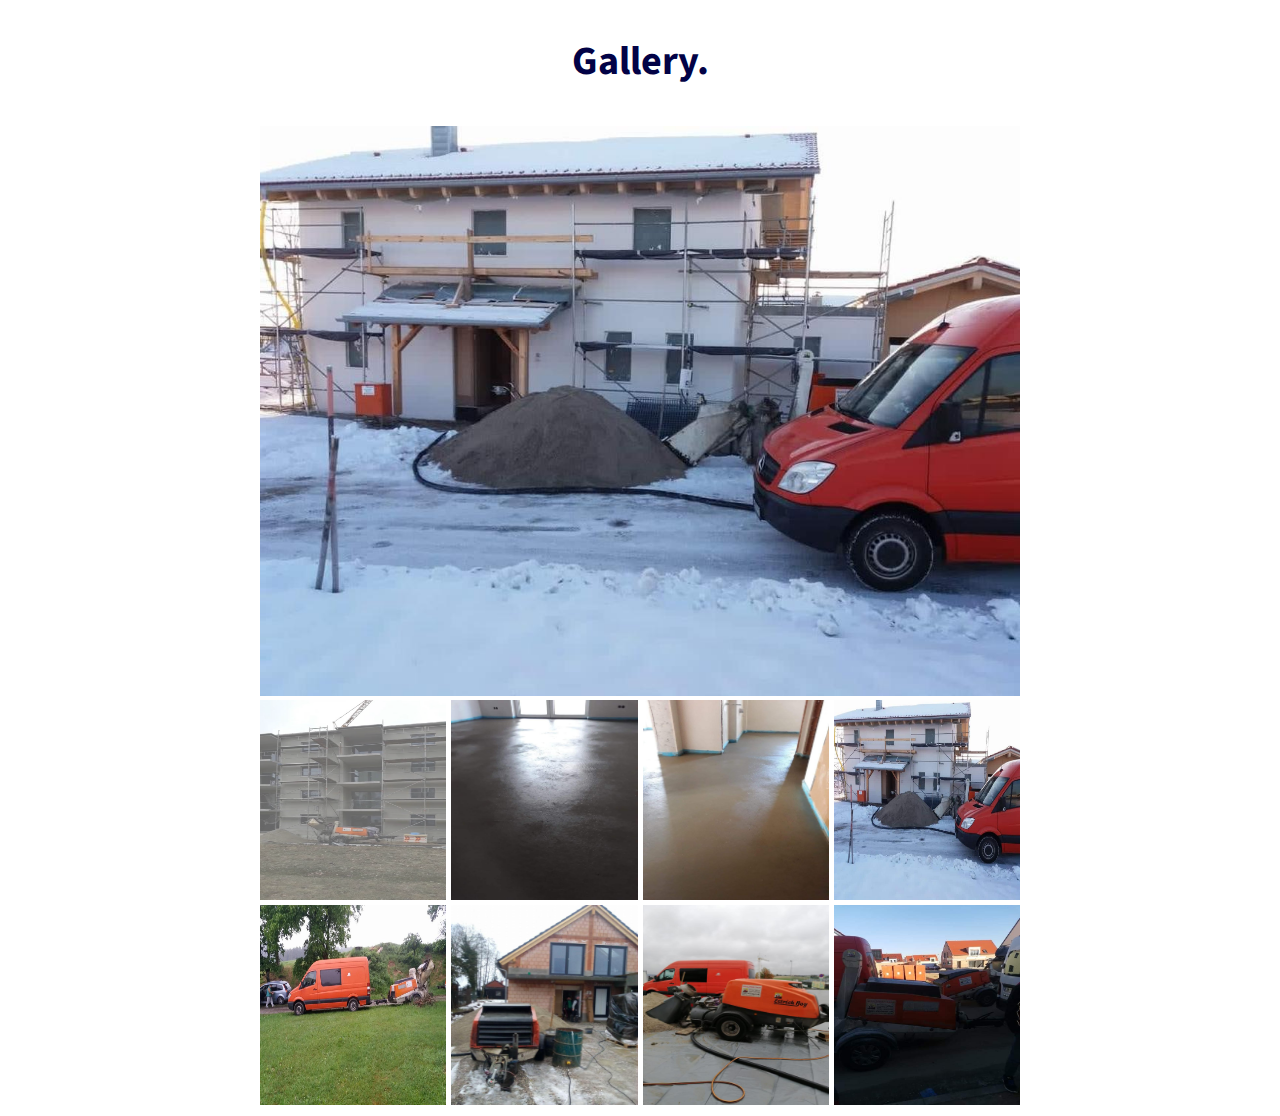
<file: subpages/gallery.html>
<!DOCTYPE html>
<html lang="en">
<head>
    <meta charset="UTF-8">
    <meta http-equiv="X-UA-Compatible" content="IE=edge">
    <meta name="viewport" content="width=device-width, initial-scale=1.0">
    <link rel="preconnect" href="https://fonts.gstatic.com">
    <link href="https://fonts.googleapis.com/css2?family=Source+Sans+Pro:wght@300;400;600;700&display=swap" rel="stylesheet">
    <style>
        :root {
  /* Set fade in duration */
  --fade-time: 0.5s;
}
.container {
  max-width: 760px;
  margin: auto;
  border: #fff solid 3px;
  background: #fff;
}

.main-img img,
.imgs img {
  width: 100%;

}

.imgs img {
  height:200px;
}

.main-img img{
  max-height:800px;
}

.imgs {
  display: grid;
  grid-template-columns: repeat(4, 1fr);
  grid-gap: 5px;
}

.imgs img {
  cursor: pointer;
}

/* Fade in animation */
@keyframes fadeIn {
  to {
    opacity: 1;
  }
}

.fade-in {
  opacity: 0;
  animation: fadeIn var(--fade-time) ease-in 1 forwards;
}

/* Media Queries */
@media(max-width: 600px) {
  .imgs {
    grid-template-columns: repeat(2, 1fr);
  }
}
h2{
  color:#333;
  text-align:center;
  font-size:40px;
  font-family:'Source Sans Pro';
  color:rgb(2, 2, 70);

}
    </style>
    <title>Document</title>
</head>
<body>
  <h2>Gallery.</h2>
    <div class="container">
        <div class="main-img">
          <img src="original-4.jfif" id="current">
        </div>
      
        <div class="imgs">
          <img src="original-1.jfif">
          <img src="original-2.jfif">
          <img src="original-3.jfif">
          <img src="original-4.jfif">
          <img src="original-5.jfif">
          <img src="original-6.jfif">
          <img src="original-7.jfif">
          <img src="original-8.jfif">
        </div>
      </div>
    
    <script>
        const current = document.querySelector('#current');
const imgs = document.querySelector('.imgs');
const img = document.querySelectorAll('.imgs img');
const opacity = 0.6;

// Set first img opacity
img[0].style.opacity = opacity;

imgs.addEventListener('click', imgClick);

function imgClick(e) {
  // Reset the opacity
  img.forEach(img => (img.style.opacity = 1));

  // Change current image to src of clicked image
  current.src = e.target.src;

  // Add fade in class
  current.classList.add('fade-in');

  // Remove fade-in class after .5 seconds
  setTimeout(() => current.classList.remove('fade-in'), 500);

  // Change the opacity to opacity var
  e.target.style.opacity = opacity;
}

    </script>
</body>
</html>
</file>
